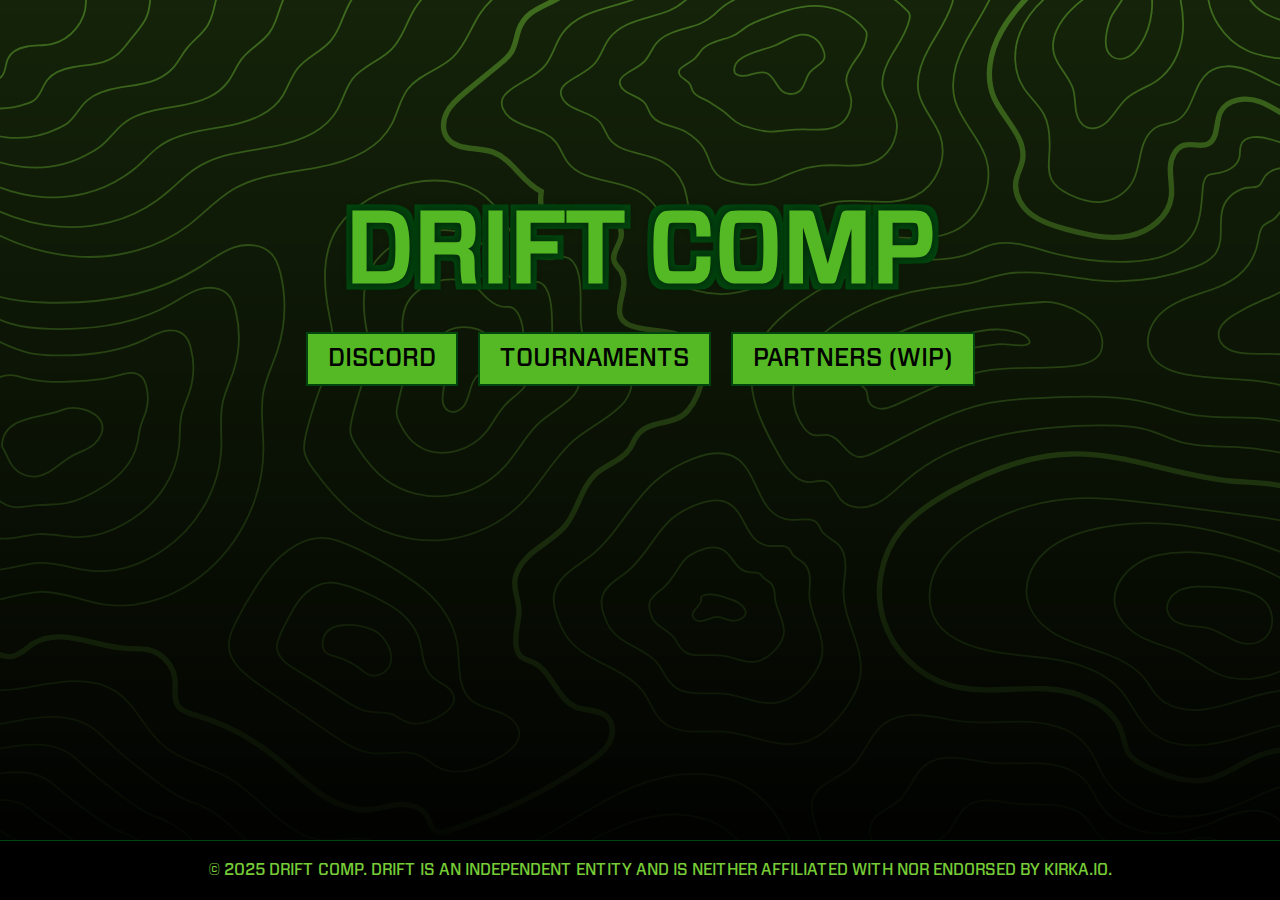
<file: index.html>
<!DOCTYPE html>
<html lang="en">

<head>
    <meta charset="UTF-8">
    <meta name="viewport" content="width=device-width, initial-scale=1.0">
    <title>DRIFT // HOME</title>
    <link rel="icon" type="image/png" href="/assets/driftnobg.png">
    <link rel="stylesheet" href="style.css">
    <style>

    </style>
</head>

<body>
    <div id="customCursor"></div>
    <div id="loadingScreen">
        <h1>Loading...</h1>
    </div>
    <!-- <div class="annoucements">
        <h2 class="announcement"> 🌴 SPRING MAP JAM SOON 🗺️ <a href="https://discord.gg/J5ahAE7bTf"
                target="_blank">HERE</a></h2>
    </div> -->
    <h1>DRIFT COMP</h1>
    <div class="buttons">
        <a class="btn" href="https://discord.gg/J5ahAE7bTf">DISCORD</a>
        <a class="btn" href="/tourneys/index.html">TOURNAMENTS</a>
        <a class="btn" href="/partners/index.html">PARTNERS (WIP)</a>
    </div>

    <footer>
        <p>&copy; 2025 DRIFT COMP. DRIFT IS AN INDEPENDENT ENTITY AND IS NEITHER AFFILIATED WITH NOR ENDORSED BY KIRKA.IO.</p>
    </footer>

    <script src="script.js"></script>
    <script src="cursor.js"></script>
    <script src="switchTheme.js"></script>
</body>
</html>
</file>
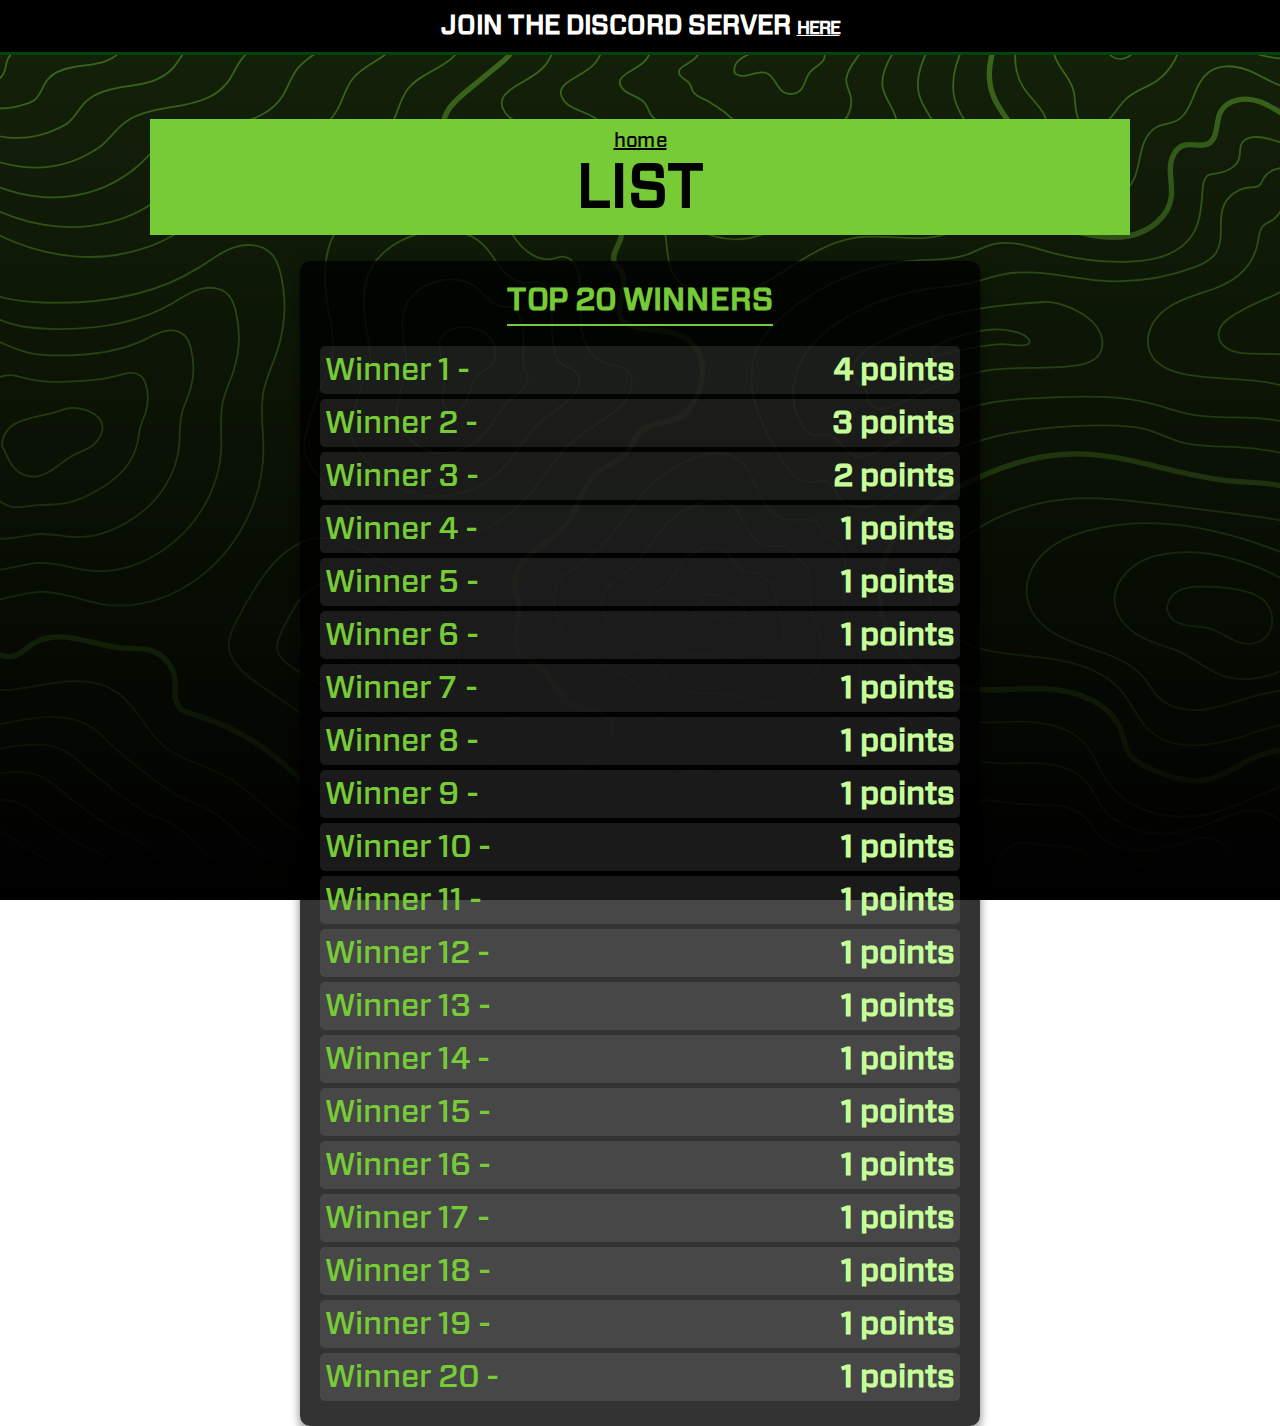
<file: list/index.html>
<!DOCTYPE html>
<html lang="en">
<head>
    <meta charset="UTF-8">
    <meta name="viewport" content="width=device-width, initial-scale=1.0">
    <title>DRIFT // LIST</title>
    <link rel="stylesheet" href="style.css">
</head>
<body>
    <div class="annoucements">
        <h2 class="announcement">JOIN THE DISCORD SERVER <a href="https://discord.gg/J5ahAE7bTf"
                target="_blank">HERE</a></h2>
    </div>

    <div class="title">
        <a href="/index.html" id="home">home</a>
        <h1 class="Titletext">LIST</h1>
    </div>
<div class="winners">
    <h2>Top 20 Winners</h2>
    <ol>
        <li>Winner 1 - <span class="points">4 points</span></li>
        <li>Winner 2 - <span class="points">3 points</span></li>
        <li>Winner 3 - <span class="points">2 points</span></li>
        <li>Winner 4 - <span class="points">1 points</span></li>
        <li>Winner 5 - <span class="points">1 points</span></li>
        <li>Winner 6 - <span class="points">1 points</span></li>
        <li>Winner 7 - <span class="points">1 points</span></li>
        <li>Winner 8 - <span class="points">1 points</span></li>
        <li>Winner 9 - <span class="points">1 points</span></li>
        <li>Winner 10 - <span class="points">1 points</span></li>
        <li>Winner 11 - <span class="points">1 points</span></li>
        <li>Winner 12 - <span class="points">1 points</span></li>
        <li>Winner 13 - <span class="points">1 points</span></li>
        <li>Winner 14 - <span class="points">1 points</span></li>
        <li>Winner 15 - <span class="points">1 points</span></li>
        <li>Winner 16 - <span class="points">1 points</span></li>
        <li>Winner 17 - <span class="points">1 points</span></li>
        <li>Winner 18 - <span class="points">1 points</span></li>
        <li>Winner 19 - <span class="points">1 points</span></li>
        <li>Winner 20 - <span class="points">1 points</span></li>
    </ol>
</div>


    <div id="customCursor"></div>
    <script src="/cursor.js"></script>
</body>
</html>
</file>
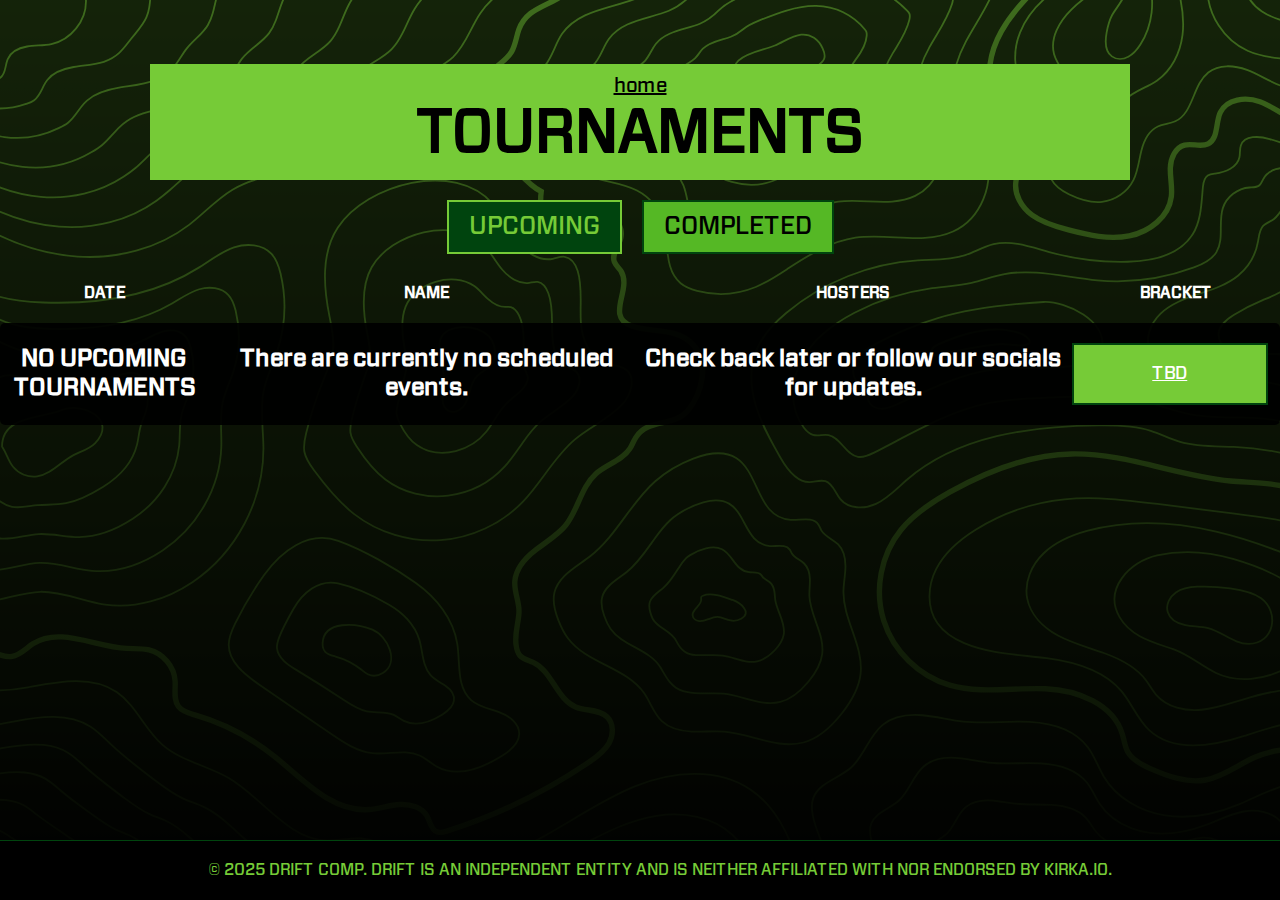
<file: tourneys/index.html>
<!DOCTYPE html>
<html lang="en">

<head>
    <meta charset="UTF-8">
    <meta name="viewport" content="width=device-width, initial-scale=1.0">
    <title>DRIFT // TOURNAMENTS</title>
    <link rel="icon" type="image/png" href="/assets/driftnobg.png">
    <link rel="stylesheet" href="style.css">
    <!-- Discord Link Preview -->
    <meta property="og:title" content="DRIFT TOURNAMENTS">
    <meta property="og:description" content="you make">
    <meta property="og:url" content="https://drift.daymian.xyz/">
    <meta property="og:image" content="https://drift.daymian.xyz/assets/drift.jpg">
    <meta property="og:type" content="website">
    <meta name="twitter:card" content="summary_large_image">
    <meta property="og:site_name" content="DRIFT TOURNAMENTS">
    <meta name="theme-color" content="#00440e">
</head>

<body>

    <!-- <div class="annoucements">
        <h2 class="announcement"> <a href="https://discord.gg/J5ahAE7bTf"
                target="_blank">HERE</a></h2>
    </div> -->
    <div class="title">
        <a href="/index.html" id="home">home</a>
        <h1 class="Titletext">TOURNAMENTS</h1>
    </div>

    <div class="buttons">
        <a class="btn selected" id="upcoming">UPCOMING</a>
        <a class="btn selected" id="completed">COMPLETED</a>
    </div>

    <div class="names">
        <p>DATE</p>
        <p>NAME</p>
        <p>HOSTERS</p>
        <p>BRACKET</p>
    </div>

    <div id="upcomingText">
        <div class="event no-upcoming">
            <h2 class="dateName">NO UPCOMING TOURNAMENTS</h2>
            <h2>There are currently no scheduled events.</h2>
            <h2 id="exclude">Check back later or follow our socials for updates.</h2>
            <a href="#" target="_blank">TBD</a>
        </div>
    </div>

    <div id="completedText">
        <div class="event">
            <h2 class="dateName">MAY 03, <span style="color: #55b825;">2025</span></h2>
            <h2>DRIFT 1v1 SPRING NORTH AMERICA</h2>
            <h2>SABE + DAYMIAN</h2>
            <a href="https://challonge.com/driftspring25" target="_blank">VIEW BRACKET</a>
        </div>
        <div class="event">
            <h2 class="dateName">JUN 26, <span style="color: #55b825;">2025</span></h2>
            <h2>DRIFT SPRING MAP JAM</h2>
            <h2>SABE + DAYMIAN</h2>
            <a href="https://pastebin.com/hTdqscMj" target="_blank">VIEW RANKINGS</a>
        </div>
        <div class="event">
            <h2 class="dateName">JUL 19, <span style="color: #55b825;">2025</span></h2>
            <h2>SABE'S 1v1 MINI ARENA TOURNEY</h2>
            <h2>SABE</h2>
            <a href="https://challonge.com/s4b3miniarena" target="_blank">VIEW BRACKET</a>
        </div>
        <div class="event">
            <h2 class="dateName">DEC 28, <span style="color: #55b825;">2025</span></h2>
            <h2>DRIFT KIRKA TAG</h2>
            <h2> SABE + DAYMIAN </h2>
            <a href="https://challonge.com/kirkatag25" target="_blank">VIEW BRACKET</a>
        </div>
    </div>
    <div id="customCursor"></div>
    <script>
        const upcomingBtn = document.getElementById('upcoming');
        const completedBtn = document.getElementById('completed');
        const upcomingText = document.getElementById('upcomingText');
        const completedText = document.getElementById('completedText');
        const loadingScreen = document.getElementById('loadingScreen');

        // Auto-select "Upcoming" on page load
        window.addEventListener('DOMContentLoaded', () => {
            upcomingText.style.display = 'block';
            completedText.style.display = 'none';
            upcomingBtn.classList.add('selected');
            completedBtn.classList.remove('selected');
        });

        // Hide the loading screen once the page is fully loaded
        window.addEventListener('load', () => {
            loadingScreen.style.display = 'none';
            document.body.style.opacity = '1'; // Ensure the body is visible after loading
        });

        // Add a fade-out effect before navigating to a new page
        document.querySelectorAll('#home').forEach(link => {
            link.addEventListener('click', (e) => {
                e.preventDefault();
                const href = link.getAttribute('href');
                document.body.style.transition = 'opacity 0.5s ease';
                document.body.style.opacity = '0';
                setTimeout(() => {
                    window.location.href = href;
                }, 500); // Wait for the fade-out effect to complete
            });
        });

        // Show "Upcoming" section when clicking the "Upcoming" button
        upcomingBtn.addEventListener('click', (e) => {
            e.preventDefault();
            upcomingText.style.display = 'block';
            completedText.style.display = 'none';
            upcomingBtn.classList.add('selected');
            completedBtn.classList.remove('selected');
        });

        // Show "Completed" section when clicking the "Completed" button
        completedBtn.addEventListener('click', (e) => {
            e.preventDefault();
            completedText.style.display = 'block';
            upcomingText.style.display = 'none';
            completedBtn.classList.add('selected');
            upcomingBtn.classList.remove('selected');
        });

        // Define colors for specific names
        const nameColors = {
            "fabin": "#380000",
            "sabe": "#ff8be0",
            "daymian": "#009d14"
        };

        // Function to apply colors to names
        function applyNameColors() {
            document.querySelectorAll('h2, p, span').forEach(element => {
                if (element.id === "exclude") return; // Skip elements with id "exclude"
                Object.keys(nameColors).forEach(name => {
                    const regex = new RegExp(`\\b${name}\\b`, 'gi');
                    element.innerHTML = element.innerHTML.replace(regex, match => {
                        return `<span style="color: ${nameColors[name]};">${match}</span>`;
                    });
                });
            });
        }

        // Apply colors on page load
        window.addEventListener('DOMContentLoaded', applyNameColors);
    </script>
    <footer>
        <p>&copy; 2025 DRIFT COMP. DRIFT IS AN INDEPENDENT ENTITY AND IS NEITHER AFFILIATED WITH NOR ENDORSED BY
            KIRKA.IO.</p>
    </footer>
    <script src="/cursor.js"></script>
    <script src="/switchTheme.js"></script>
</body>

</html>
</file>
<file: style.css>
@import url('/assets/font/font.css');

*{
    margin: 0;
}

body {
    font-family: 'forza';
    background: linear-gradient(to bottom, #76cb37, #000000), url('/assets/topo.svg');
    background-size: cover;
    background-repeat: no-repeat;
    background-position: center;
    background-attachment: fixed;
    background-blend-mode: overlay;
    margin: 0;
    animation: scrollBackground 30s linear infinite; /* Add animation */
}

@keyframes scrollBackground {
    0% {
        background-position: 0% 0%;
    }
    100% {
        background-position: 100% 100%;
    }
}

.annoucements{
    background: linear-gradient(to right, #ffefba, #ffffff, #b8e994); /* Spring-themed gradient */
    padding: 10px;
    font-size: large;
    color: rgb(0, 0, 0);
    transition: ease-in-out 400ms;
    text-align: center;
    display: flex;
    align-items: center;
    justify-content: center;
    border-bottom: #00440e 3px solid;
}

.announcement a{
    color: rgb(0, 0, 0);
    text-decoration: none;
    transition: color 300ms ease;
    text-decoration: underline;
}

.announcement a:hover{
    color: rgb(255, 205, 242);
    text-decoration: underline;
}

h1{
    margin-top: 15%;
    font-size: 100px;
    color: #55b825;
    text-align: center;
    text-shadow: 0 0 10px rgba(0, 0, 0, 0.5), -6px -6px 0 #00440e, 6px -6px 0 #00440e, -6px 6px 0 #00440e, 6px 6px 0 #00440e; /* Thicker outline */
}

.buttons{
    display: flex;
    justify-content: center;
    align-items: center;
    gap: 20px;
    margin-top: 20px;
}

.btn{
    background: #55b825;
    border: #00440e 2px solid;
    padding: 10px 20px;
    font-size: large;
    color: rgb(0, 0, 0);
    transition: ease-in-out 400ms;
    text-align: center;
    text-decoration: none;
    font-size: 25px;
}

.btn:hover{
    background: #00440e5a;
    color: #55b825;
    border: #55b825 2px solid;
    text-decoration: none;
}

footer{
    background: rgb(0, 0, 0);
    color: #76cb37;
    border-top: #00440e 1px solid;
    padding: 20px;
    text-align: center;
    position: fixed;
    bottom: 0;
    width: 100%;
}
</file>
<file: list/style.css>
@import url('/assets/font/font.css');

@keyframes scrollBackground {
    0% {
        background-position: 0% 0%;
    }

    100% {
        background-position: 100% 100%;
    }
}

* {
    margin: 0;
}

::selection {
    background-color: #c6ff9a;
    color: #000000;
}

body {
    font-family: 'forza';
    background: linear-gradient(to bottom, #76cb37, #000000), url('/assets/topo.svg');
    background-size: cover;
    background-repeat: no-repeat;
    background-position: center;
    background-attachment: fixed;
    background-blend-mode: overlay;
    margin: 0;
    animation: scrollBackground 30s linear infinite;
}

a {
    font-size: 20px;
    color: #000000;
    text-decoration: underline;
    transition: color 300ms ease;
}

footer {
    background: rgb(0, 0, 0);
    color: #76cb37;
    border-top: #00440e 1px solid;
    padding: 20px;
    text-align: center;
    position: fixed;
    bottom: 0;
    width: 100%;
}

.annoucements {
    background: black;
    padding: 10px;
    font-size: large;
    color: rgb(255, 255, 255);
    transition: ease-in-out 400ms;
    text-align: center;
    display: flex;
    align-items: center;
    justify-content: center;
    border-bottom: #00440e 3px solid;
}

.announcement a {
    color: rgb(255, 255, 255);
    text-decoration: none;
    transition: color 300ms ease;
    text-decoration: underline;
    font-size: large;
}

.announcement a:hover {
    color: rgb(255, 255, 255);
    text-decoration: underline;
}

.title {
    margin-top: 5%;
    font-size: 30px;
    background-color: #76cb37;
    text-align: center;
    width: 75%;
    display: flex;
    flex-direction: column;
    justify-content: center;
    align-items: center;
    margin-left: auto;
    margin-right: auto;
    padding: 10px;
}

.winners {
    margin-top: 2%;
    background-color: rgba(0, 0, 0, 0.8);
    color: #76cb37;
    padding: 20px;
    border-radius: 10px;
    width: 80%;
    margin-left: auto;
    margin-right: auto;
    text-align: center;
    box-shadow: 0 4px 10px rgba(0, 0, 0, 0.5);
    width: 50%;
}

.winners h2 {
    font-size: 2em;
    margin-bottom: 15px;
    text-transform: uppercase;
    border-bottom: 2px solid #76cb37;
    display: inline-block;
    padding-bottom: 5px;
}

.winners ol {
    list-style: none;
    padding: 0;
    margin: 0;
    text-align: left;
}

.winners li {
    font-size: 2em;
    margin: 5px 0;
    /* Reduced margin for closer spacing */
    padding: 5px;
    /* Reduced padding for closer spacing */
    background-color: rgba(255, 255, 255, 0.1);
    border-radius: 5px;
    display: flex;
    justify-content: space-between;
    align-items: center;
    transition: background-color 300ms ease;
}

.winners a {
    font-size: 1.2em;
}

.winners li:hover {
    background-color: rgba(255, 255, 255, 0.2);
}

.winners .points {
    font-weight: bold;
    color: #c6ff9a;
}

.list-image {
    display: block;
    margin: 0 auto 20px;
    width: 200px;
    /* Increased width */
    height: auto;
}

.list-item-icon {
    width: 30px;
    /* Increased width */
    height: auto;
}

#clan-tooltip {
    z-index: 1000;
    pointer-events: none;
    opacity: 0.9;
}

@media (max-width: 768px) {
    .title {
        font-size: 20px;
        width: 90%;
        padding: 5px;
    }

    .winners {
        width: 90%;
        padding: 10px;
    }

    .winners h2 {
        font-size: 1.5em;
    }

    .winners li {
        font-size: 1.5em;
        padding: 5px;
    }

    .winners a {
        font-size: 1em;
    }

    .list-image {
        width: 150px; /* Adjusted for smaller screens */
    }

    .list-item-icon {
        width: 20px; /* Adjusted for smaller screens */
    }
}
</file>
<file: tourneys/style.css>
@import url('/assets/font/font.css');

@keyframes scrollBackground {
    0% {
        background-position: 0% 0%;
    }
    100% {
        background-position: 100% 100%;
    }
}

*{
    margin: 0;
}
::selection {
    background-color: #c6ff9a;
    color: #000000;
}

body {
    font-family: 'forza';
    background: linear-gradient(to bottom, #76cb37, #000000), url('/assets/topo.svg');
    background-size: cover;
    background-repeat: no-repeat;
    background-position: center;
    background-attachment: fixed;
    background-blend-mode: overlay;
    margin: 0;
    animation: scrollBackground 30s linear infinite; /* Add animation */
}

a{
    font-size: 20px;
    color: #000000;
    text-decoration: underline;
    transition: color 300ms ease;
}

footer{
    background: rgb(0, 0, 0);
    color: #76cb37;
    border-top: #00440e 1px solid;
    padding: 20px;
    text-align: center;
    position: fixed;
    bottom: 0;
    width: 100%;
}

.annoucements{
    background: linear-gradient(to right, #ffefba, #ffffff, #b8e994); /* Spring-themed gradient */
    padding: 10px;
    font-size: large;
    color: rgb(0, 0, 0);
    transition: ease-in-out 400ms;
    text-align: center;
    display: flex;
    align-items: center;
    justify-content: center;
    border-bottom: #00440e 3px solid;
}

.announcement a{
    color: rgb(0, 0, 0);
    text-decoration: none;
    transition: color 300ms ease;
    text-decoration: underline;
}

.announcement a:hover{
    color: rgb(255, 205, 242);
    text-decoration: underline;
}

.title{
    margin-top: 5%;
    font-size: 30px;
    background-color: #76cb37;
    text-align: center;
    width: 75%;
    display: flex;
    flex-direction: column;
    justify-content: center;
    align-items: center;
    margin-left: auto;
    margin-right: auto;
    padding: 10px;
}

.buttons{
    display: flex;
    justify-content: center;
    align-items: center;
    gap: 20px;
    margin-top: 20px;
    cursor: pointer;
}

.btn{
    background: #55b825;
    border: #00440e 2px solid;
    padding: 10px 20px;
    font-size: large;
    color: rgb(0, 0, 0);
    transition: ease-in-out 400ms;
    text-align: center;
    text-decoration: none;
    font-size: 25px;
}

.btn.selected {
    background: #00440e;
    color: #76cb37;
    border: #76cb37 2px solid;
}

.btn:hover{
    background: #00440e5a;
    color: #55b825;
    border: #55b825 2px solid;
    text-decoration: none;
}

.names{
    display: grid;
    grid-template-columns: 1fr 2fr 2fr 1fr; /* Consistent column widths */
    text-align: center;
    gap: 10px;
    margin-top: 20px;
    color: #ffffff;
    font-weight: bold;
    padding: 10px 0; /* Add padding for better spacing */
}

.event{
    display: grid;
    grid-template-columns: 1fr 2fr 2fr 1fr; /* Match the layout of .names */
    background: #000000ed;
    padding: 20px 0; /* Add vertical padding for alignment */
    border-radius: 5px;
    color: #ffffff;
    text-align: center;
    gap: 10px;
    margin-top: 10px;
    align-items: center; /* Ensure vertical alignment */
}

.event a{
    color: #ffffff;
    text-decoration: none;
    transition: color 300ms ease;
    text-decoration: underline;
    background-color: #76cb37;
    border: #00440e 2px solid;
    padding: 1em;
    font-size: large;
    width: 75%;
    transition: ease-in-out 200ms;
}

.event a:hover{
    color: #76cb37;
    background-color: #00440e;
    border: #76cb37 2px solid;
    text-decoration: underline;
}
</file>
